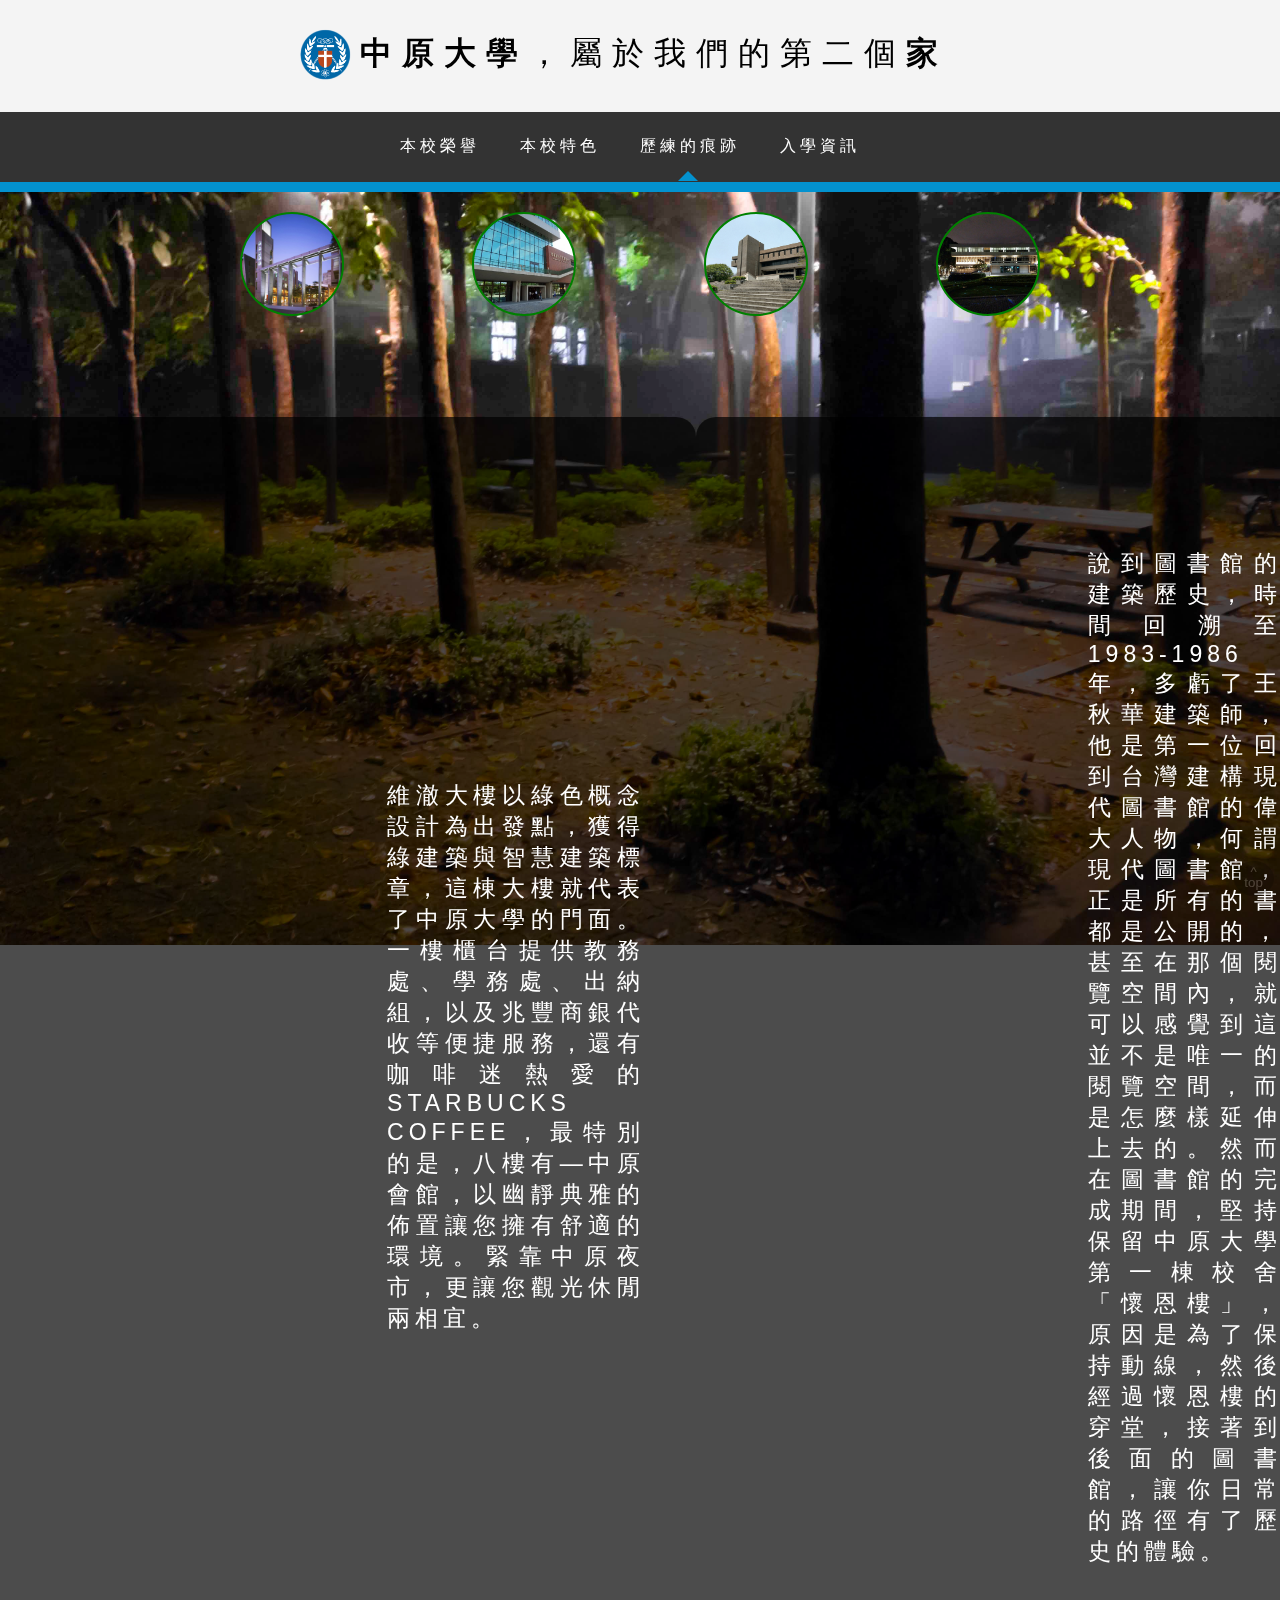
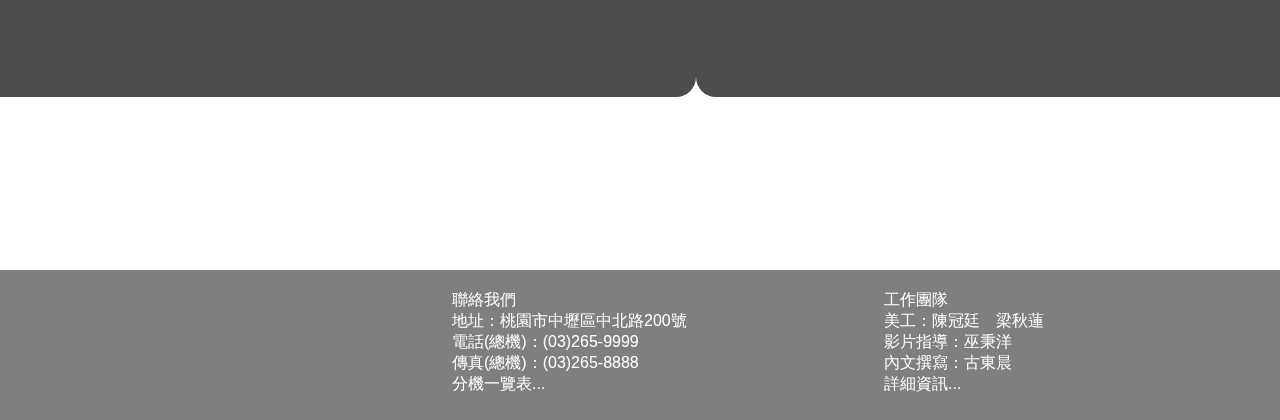
<file: pages/history.html>
<!DOCTYPE html>
<html lang="en">
	<head>
		<meta charset="UTF-8">
		<title>歷練的痕跡</title>
	
		<link rel="stylesheet" type="text/css" href="../assets/css/header.css">
		<link rel="stylesheet" type="text/css" href="../assets/css/global.css">
		<!--

<link rel="stylesheet" type="text/css" href="../assets/css/slider.css">

<link rel="stylesheet" type="text/css" href="../assets/css/intro.css">

<link rel="stylesheet" type="text/css" href="../assets/css/index.css">
		-->
		
		<link rel="stylesheet" type="text/css" href="../assets/css/footer.css">
		
		<link rel="stylesheet" type="text/css" href="../assets/css/history.css">
		<link rel="Shortcut Icon" type="image/x-icon" href="../assets/img/logo.ico" >
<!--暫時放這裡-->
<header>
	<div class="htitle">
		<a href="index.html" name="home">
		<h1><img id="logo" src="../assets/img/logo.png"><em>&emsp;中原大學</em>，屬於我們的第二個<em>家</em></h1>
		</a>
	</div>
	<nav>
		<span class="navcon">
		
			<ul class="container">
				<li>
					<a href="proud.html">本校榮譽</a>
					<ul>
						<li><a href="proud.html#hireg">高註冊率</a></li>
						<li><a href="proud.html#comlove">企業愛用</a></li>
					</ul>
				</li>
				<li>
					<a href="special.html">本校特色</a>
					<ul>
						<li><a href="special.html#culture">異國文化交流</a></li>
						<li><a href="special.html#clubs">多元社團活動</a></li>
					</ul>
				</li>	
				<li>
					<a href="history.html?x=3">歷練的痕跡</a>
					<ul>
						<li><a href="history.html?x=3">歷史痕跡</a></li>
						<li><a href="history.html?x=0">特色建築</a></li>
					</ul>
				</li>
				<li>
					<a href="join.html">入學資訊</a>
					<ul>
						<li><a href="join.html#withus">錄取方式</a></li>
						<li><a href="https://university-tw.ldkrsi.men/caac/008/#gsc.tab=0" target="_blank">錄取分數</a></li>
					</ul>
				</li>
				
			</ul>
		</span>
	</nav>
</header>		
<!--暫時放這裡-->
	<body>
		<div class="bgimg" id="bgimg">&nbsp;</div><!--background-->
		
		<!--round catalog-->
		<a name="building"></a>
			<div class="insidetitle">
			<div class="portrait" id="p0" onclick="member(0)">
				<span class="tooltiptext" id="t0">全人村</span>
			</div>
		
			<div class="portrait" id="p1" onclick="member(1)">
				<span class="tooltiptext" id="t1">維澈樓</span>
			</div>	
				
			<div class="portrait" id="p2" onclick="member(2)">
				<span class="tooltiptext" id="t2">圖書館</span>
			</div>
				
			<div class="portrait" id="p3" onclick="member(3)">
				<span class="tooltiptext" id="t3">校史館</span>
			</div>
			
		</div>
		<!--end of round catalog-->
		
		<div class="people">
			<div id="pf0" class="pictxt"><div id="pf0p"></div>
				<div>
					中原大學自年1990年代開始推行「全人教育」的理念，希望藉由兼顧「身、心、靈」的培育及「天、人、物、我」的平衡，塑造理想的學習環境。不規則形狀的基地三面臨校外道路，呼應複雜的基地環境與多元性的使用單位特色並創造雞犬相聞的「村」的親和力，本工程中心設計是外方內圓的音樂廳兼禮拜堂，廳頂以倒掛式錐形鋁板及圓形玻璃外牆形成自然光源，呼應古人「天圓地方」，「天人物我」的自然和諧意念，及聖經的中心思想－「道成為肉身，住在人的中間，充充滿滿的有真理、有恩典」
				</div>
			</div>

			<div id="pf1" class="pictxt"><!--<img src="../assets/img/wt2.jpg" id="pf1p">--><div id="pf1p"></div>
				<div>
					維澈大樓以綠色概念設計為出發點，獲得綠建築與智慧建築標章，這棟大樓就代表了中原大學的門面。一樓櫃台提供教務處、學務處、出納組，以及兆豐商銀代收等便捷服務，還有咖啡迷熱愛的STARBUCKS COFFEE，最特別的是，八樓有—中原會館，以幽靜典雅的佈置讓您擁有舒適的環境。緊靠中原夜市，更讓您觀光休閒兩相宜。
				</div>
			</div>
			
			<div id="pf2" class="pictxt"><div id="pf2p"></div>
				<div>
					說到圖書館的建築歷史，時間回溯至1983-1986年，多虧了王秋華建築師，他是第一位回到台灣建構現代圖書館的偉大人物，何謂現代圖書館，正是所有的書都是公開的，甚至在那個閱覽空間內，就可以感覺到這並不是唯一的閱覽空間，而是怎麼樣延伸上去的。然而在圖書館的完成期間，堅持保留中原大學第一棟校舍「懷恩樓」，原因是為了保持動線，然後經過懷恩樓的穿堂，接著到後面的圖書館，讓你日常的路徑有了歷史的體驗。
				</div>
			</div>
			
			<div id="pf3" class="pictxt"><div id="pf3p"></div>
				<div>
					1955年中原大學自創校以來，秉持基督愛世之忱、追求真知力行，堅持「知識可以專精、生命卻必須寬廣」的信念。1989年頒布教育宗旨與理念，成為治校之精神憲法，不僅為全國首創，更為全人教育藍圖傳播下一位美妙種子，2005年勾勒「全人中原、生命關懷」為教育藍圖，使其內化為中原人生活中的一部分。
				</div>
			</div>
		</div>
		
		
		<div id="wrapper">&nbsp;</div><!-- to keep the footer at bottom of the page-->
	</body>


<footer>
	<a href="#home">
	<button id="btt">^<br>top</button>
	</a>
	<div>
		聯絡我們<br>
		地址：桃園市中壢區中北路200號<br>
		電話(總機)：(03)265-9999<br>
		傳真(總機)：(03)265-8888<br>
		<a href="https://www.cycu.edu.tw/tel.html">分機一覽表...</a>
	</div>
	<div>
		工作團隊<br>
		美工：陳冠廷&emsp;梁秋蓮<br>
		影片指導：巫秉洋<br>
		內文撰寫：古東晨<br>
		<a href="intro.html">詳細資訊...</a>
	</div>
	<div>
		認真的網頁設計<sup>&reg;</sup>2019 All Rights Reserved
	</div>
</footer>
	<script type="text/javascript" src="../assets/js/history.js"></script>
	<!--<script type="text/javascript" src="../assets/js/intro.js"></script>-->
</html>
</file>
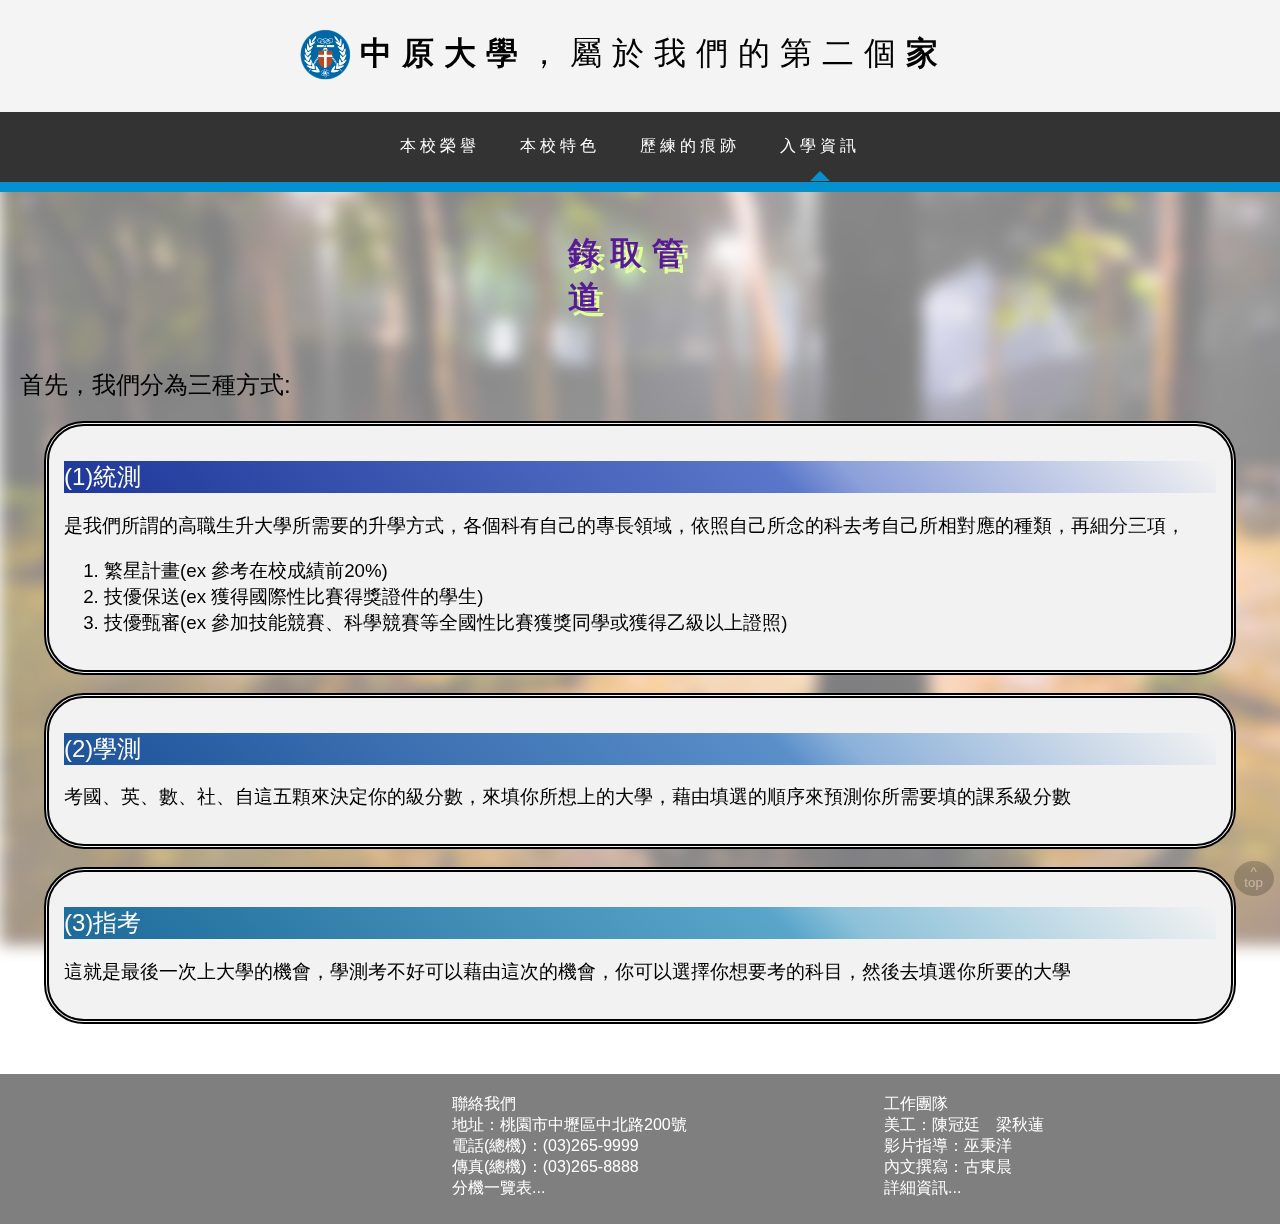
<file: pages/join.html>
<!DOCTYPE html>
<html lang="en">
	<head>
		<meta charset="UTF-8">
		<title>入學資訊</title>
		
		<link rel="stylesheet" type="text/css" href="../assets/css/header.css">
		<link rel="stylesheet" type="text/css" href="../assets/css/global.css">
		<!--

<link rel="stylesheet" type="text/css" href="../assets/css/slider.css">

<link rel="stylesheet" type="text/css" href="../assets/css/index.css">

		-->
		
		<link rel="stylesheet" type="text/css" href="../assets/css/footer.css">
		<link rel="stylesheet" type="text/css" href="../assets/css/join.css">
		<link rel="Shortcut Icon" type="image/x-icon" href="../assets/img/logo.ico" >
<!--暫時放這裡-->
<header>
	<div class="htitle">
		<a href="index.html" name="home">
		<h1><img id="logo" src="../assets/img/logo.png"><em>&emsp;中原大學</em>，屬於我們的第二個<em>家</em></h1>
		</a>
	</div>
	<nav>
		<span class="navcon">
		
			<ul class="container">
				<li>
					<a href="proud.html">本校榮譽</a>
					<ul>
						<li><a href="proud.html#hireg">高註冊率</a></li>
						<li><a href="proud.html#comlove">企業愛用</a></li>
					</ul>
				</li>
				<li>
					<a href="special.html">本校特色</a>
					<ul>
						<li><a href="special.html#culture">異國文化交流</a></li>
						<li><a href="special.html#clubs">多元社團活動</a></li>
					</ul>
				</li>	
				<li>
					<a href="history.html?x=3">歷練的痕跡</a>
					<ul>
						<li><a href="history.html?x=3">歷史痕跡</a></li>
						<li><a href="history.html?x=0">特色建築</a></li>
					</ul>
				</li>
				<li>
					<a href="join.html">入學資訊</a>
					<ul>
						<li><a href="join.html#withus">錄取方式</a></li>
						<li><a href="https://university-tw.ldkrsi.men/caac/008/#gsc.tab=0" target="_blank">錄取分數</a></li>
					</ul>
				</li>
				
			</ul>
		</span>
	</nav>
</header>		
<!--暫時放這裡-->
	<body>
		
		<div class="bgimg">&nbsp;</div>

		<div id="pagetitle"><h1 id="title"><em>錄取管道</em></h1></div>
		
		<p><h2>&nbsp;&nbsp;&nbsp;首先，我們分為三種方式:</h2></p>

		<div class="double">
			<p ><h2 class="one">(1)統測</h2>
			<h3>是我們所謂的高職生升大學所需要的升學方式，各個科有自己的專長領域，依照自己所念的科去考自己所相對應的種類，再細分三項，
			<b><ol type="1" start="1">
				<li>繁星計畫(ex 參考在校成績前20%)</li>
				<li>技優保送(ex 獲得國際性比賽得獎證件的學生)</li>
				<li>技優甄審(ex 參加技能競賽、科學競賽等全國性比賽獲獎同學或獲得乙級以上證照)</li>
			</ol></b></h3></p>
		</div><br>

		<div class="double">
			<p><h2 class="two">(2)學測</h2>
			<h3>考國、英、數、社、自這五顆來決定你的級分數，來填你所想上的大學，藉由填選的順序來預測你所需要填的課系級分數
			</h3></p>
		</div><br>

		<div class="double">
			<p><h2 class="three">(3)指考</h2>
			<h3>這就是最後一次上大學的機會，學測考不好可以藉由這次的機會，你可以選擇你想要考的科目，然後去填選你所要的大學
			</h3></p>
		</div><br>

				
	</body>
<footer>
	<a href="#home">
	<button id="btt">^<br>top</button>
	</a>
	<div>
		聯絡我們<br>
		地址：桃園市中壢區中北路200號<br>
		電話(總機)：(03)265-9999<br>
		傳真(總機)：(03)265-8888<br>
		<a href="https://www.cycu.edu.tw/tel.html">分機一覽表...</a>
	</div>
	<div>
		工作團隊<br>
		美工：陳冠廷&emsp;梁秋蓮<br>
		影片指導：巫秉洋<br>
		內文撰寫：古東晨<br>
		<a href="intro.html">詳細資訊...</a>
	</div>
	<div>
		認真的網頁設計<sup>&reg;</sup>2019 All Rights Reserved
	</div>
</footer>	
	<script type="text/javascript" src="../assets/js/slide.js"></script>
</html>
</file>
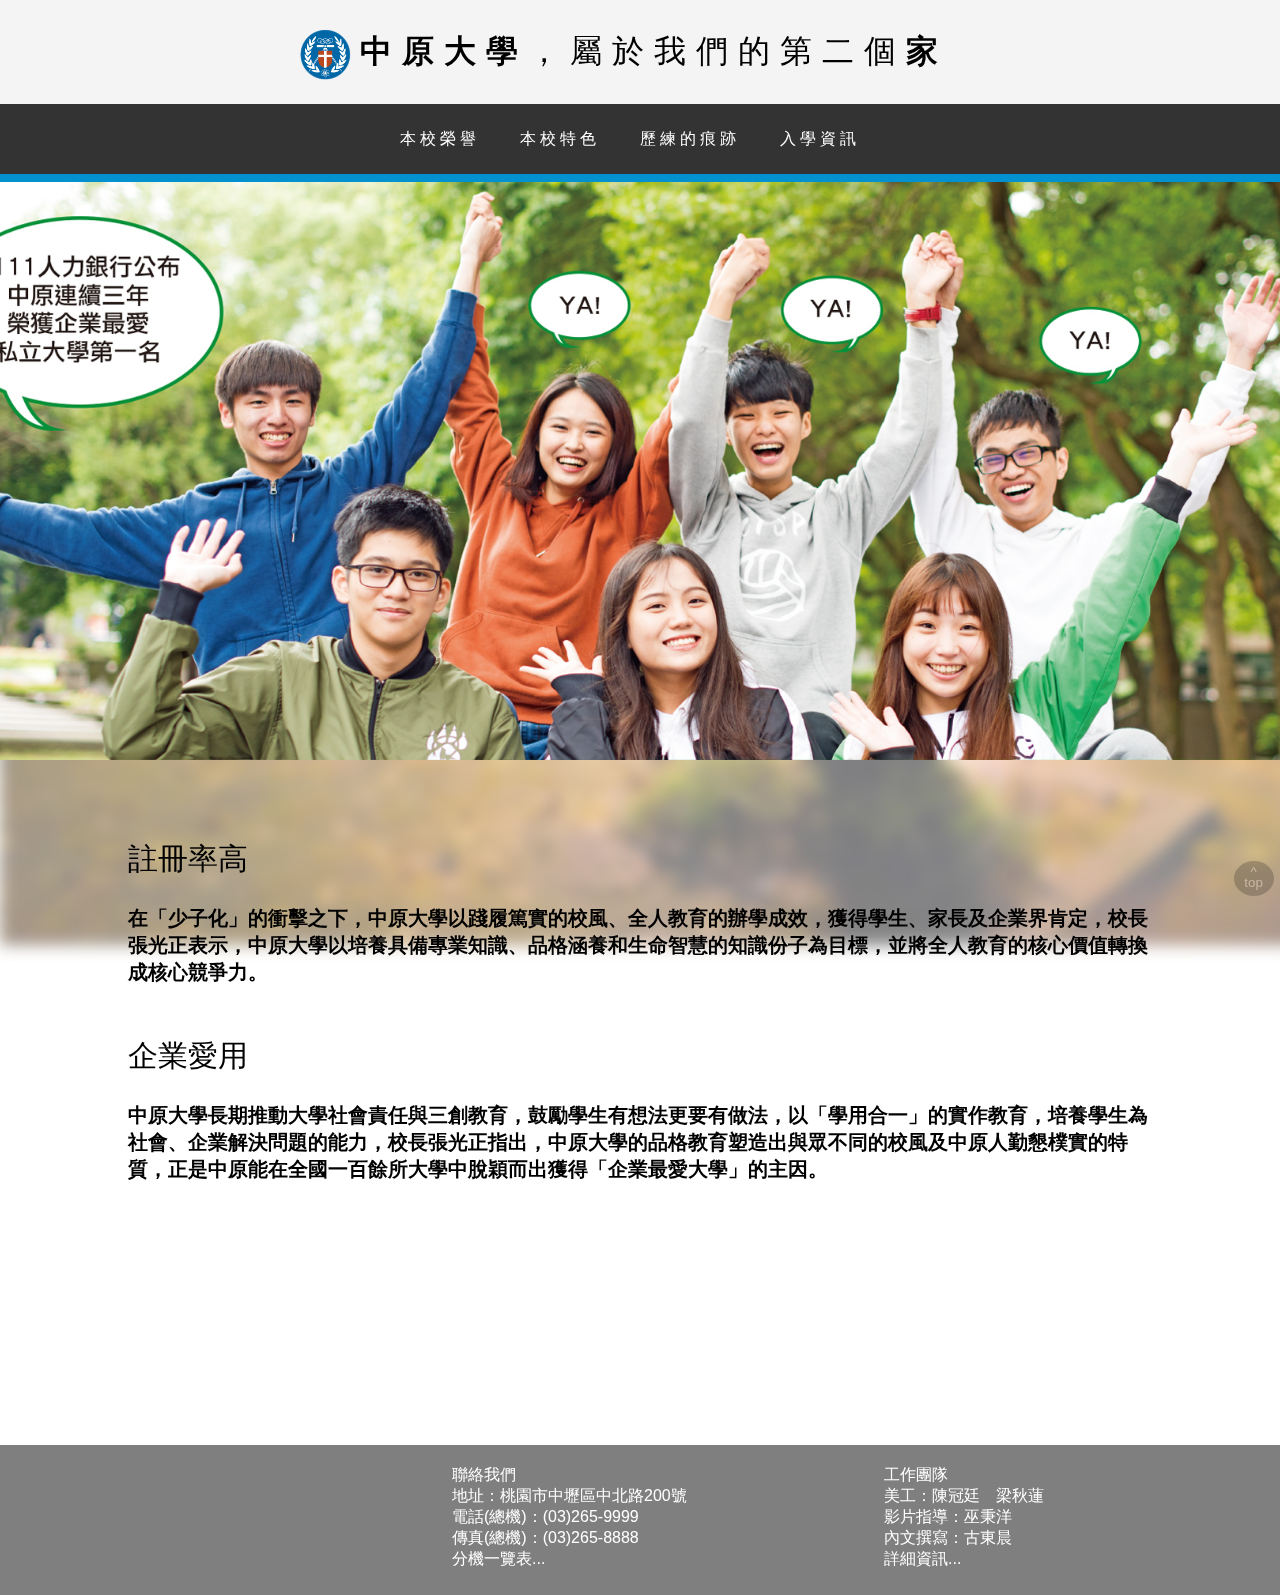
<file: pages/proud.html>
<!DOCTYPE html>
<html lang="en">
	<head>
		<meta charset="UTF-8">
		<title>本校榮譽</title>
<!--
		<link rel="stylesheet" type="text/css" href="../assets/css/index.css">
-->
		<link rel="stylesheet" type="text/css" href="../assets/css/header.css">
		<link rel="stylesheet" type="text/css" href="../assets/css/slider.css">
		<link rel="stylesheet" type="text/css" href="../assets/css/footer.css">
		<link rel="stylesheet" type="text/css" href="../assets/css/proud.css">
		<link rel="stylesheet" type="text/css" href="../assets/css/global.css">
		<link rel="Shortcut Icon" type="image/x-icon" href="../assets/img/logo.ico" >
<!--暫時放這裡-->
<header>
	<div class="htitle">
		<a href="index.html" name="home">
		<h1><img id="logo" src="../assets/img/logo.png"><em>&emsp;中原大學</em>，屬於我們的第二個<em>家</em></h1>
		</a>
	</div>
	<nav>
		<span class="navcon">
		
			<ul class="container">
				<li>
					<a href="proud.html">本校榮譽</a>
					<ul>
						<li><a href="proud.html#hireg">高註冊率</a></li>
						<li><a href="proud.html#comlove">企業愛用</a></li>
					</ul>
				</li>
				<li>
					<a href="special.html">本校特色</a>
					<ul>
						<li><a href="special.html#culture">異國文化交流</a></li>
						<li><a href="special.html#clubs">多元社團活動</a></li>
					</ul>
				</li>	
				<li>
					<a href="history.html?x=3">歷練的痕跡</a>
					<ul>
						<li><a href="history.html?x=3">歷史痕跡</a></li>
						<li><a href="history.html?x=0">特色建築</a></li>
					</ul>
				</li>
				<li>
					<a href="join.html">入學資訊</a>
					<ul>
						<li><a href="join.html#withus">錄取方式</a></li>
						<li><a href="https://university-tw.ldkrsi.men/caac/008/#gsc.tab=0" target="_blank">錄取分數</a></li>
					</ul>
				</li>
				
			</ul>
		</span>
	</nav>
</header>		
<!--暫時放這裡-->
	<body>
		
		<div class="bgimg">&nbsp;</div>
		
		<div class="content">
			<a name="hireg"><h2>註冊率高</h2></a>
			在「少子化」的衝擊之下，中原大學以踐履篤實的校風、全人教育的辦學成效，獲得學生、家長及企業界肯定，校長張光正表示，中原大學以培養具備專業知識、品格涵養和生命智慧的知識份子為目標，並將全人教育的核心價值轉換成核心競爭力。
		</div>

		<div class="content">
			<a name="comlove"><h2>企業愛用</h2></a>
			中原大學長期推動大學社會責任與三創教育，鼓勵學生有想法更要有做法，以「學用合一」的實作教育，培養學生為社會、企業解決問題的能力，校長張光正指出，中原大學的品格教育塑造出與眾不同的校風及中原人勤懇樸實的特質，正是中原能在全國一百餘所大學中脫穎而出獲得「企業最愛大學」的主因。
		</div>

		<div class="slider">
				
			<figure id="figure">
				<div class="photo">
					<p>0</p>
					<a href="https://money.udn.com/money/story/7307/3618476">
					<img src="../assets/img/0.jpg" alt="0">
					</a>
				</div>

				<div class="photo">
					<p>1</p>
					<a href="https://www.gvm.com.tw/article.html?id=56078">
					<img src="../assets/img/1.jpg" alt="1">
					</a>
				</div>

				<div class="photo">
					<p>2</p>
					<a href="http://www1.cycu.edu.tw/news/detail?type=%E5%B8%AB%E7%94%9F%E7%9A%84%E5%85%89&id=1986">
					<img src="../assets/img/2.jpg" alt="2">
					</a>
				</div>
				<div class="photo">
					<p>3</p>
					<a href="https://udn.com/news/story/11320/3570045">
					<img src="../assets/img/3.jpg" alt="3">
					</a>
				</div>
			</figure>
			<button id="pre" onclick="pic(-1)">〈</button>
			<button id="nex" onclick="pic(1)">〉</button>
		</div>
				<div id="wrapper">&nbsp;</div>
	</body>
<footer>
	<a href="#home">
	<button id="btt">^<br>top</button>
	</a>
	<div>
		聯絡我們<br>
		地址：桃園市中壢區中北路200號<br>
		電話(總機)：(03)265-9999<br>
		傳真(總機)：(03)265-8888<br>
		<a href="https://www.cycu.edu.tw/tel.html">分機一覽表...</a>
	</div>
	<div>
		工作團隊<br>
		美工：陳冠廷&emsp;梁秋蓮<br>
		影片指導：巫秉洋<br>
		內文撰寫：古東晨<br>
		<a href="intro.html">詳細資訊...</a>
	</div>
	<div>
		認真的網頁設計<sup>&reg;</sup>2019 All Rights Reserved
	</div>
</footer>
	<script type="text/javascript" src="../assets/js/slide.js"></script>
</html>
</file>
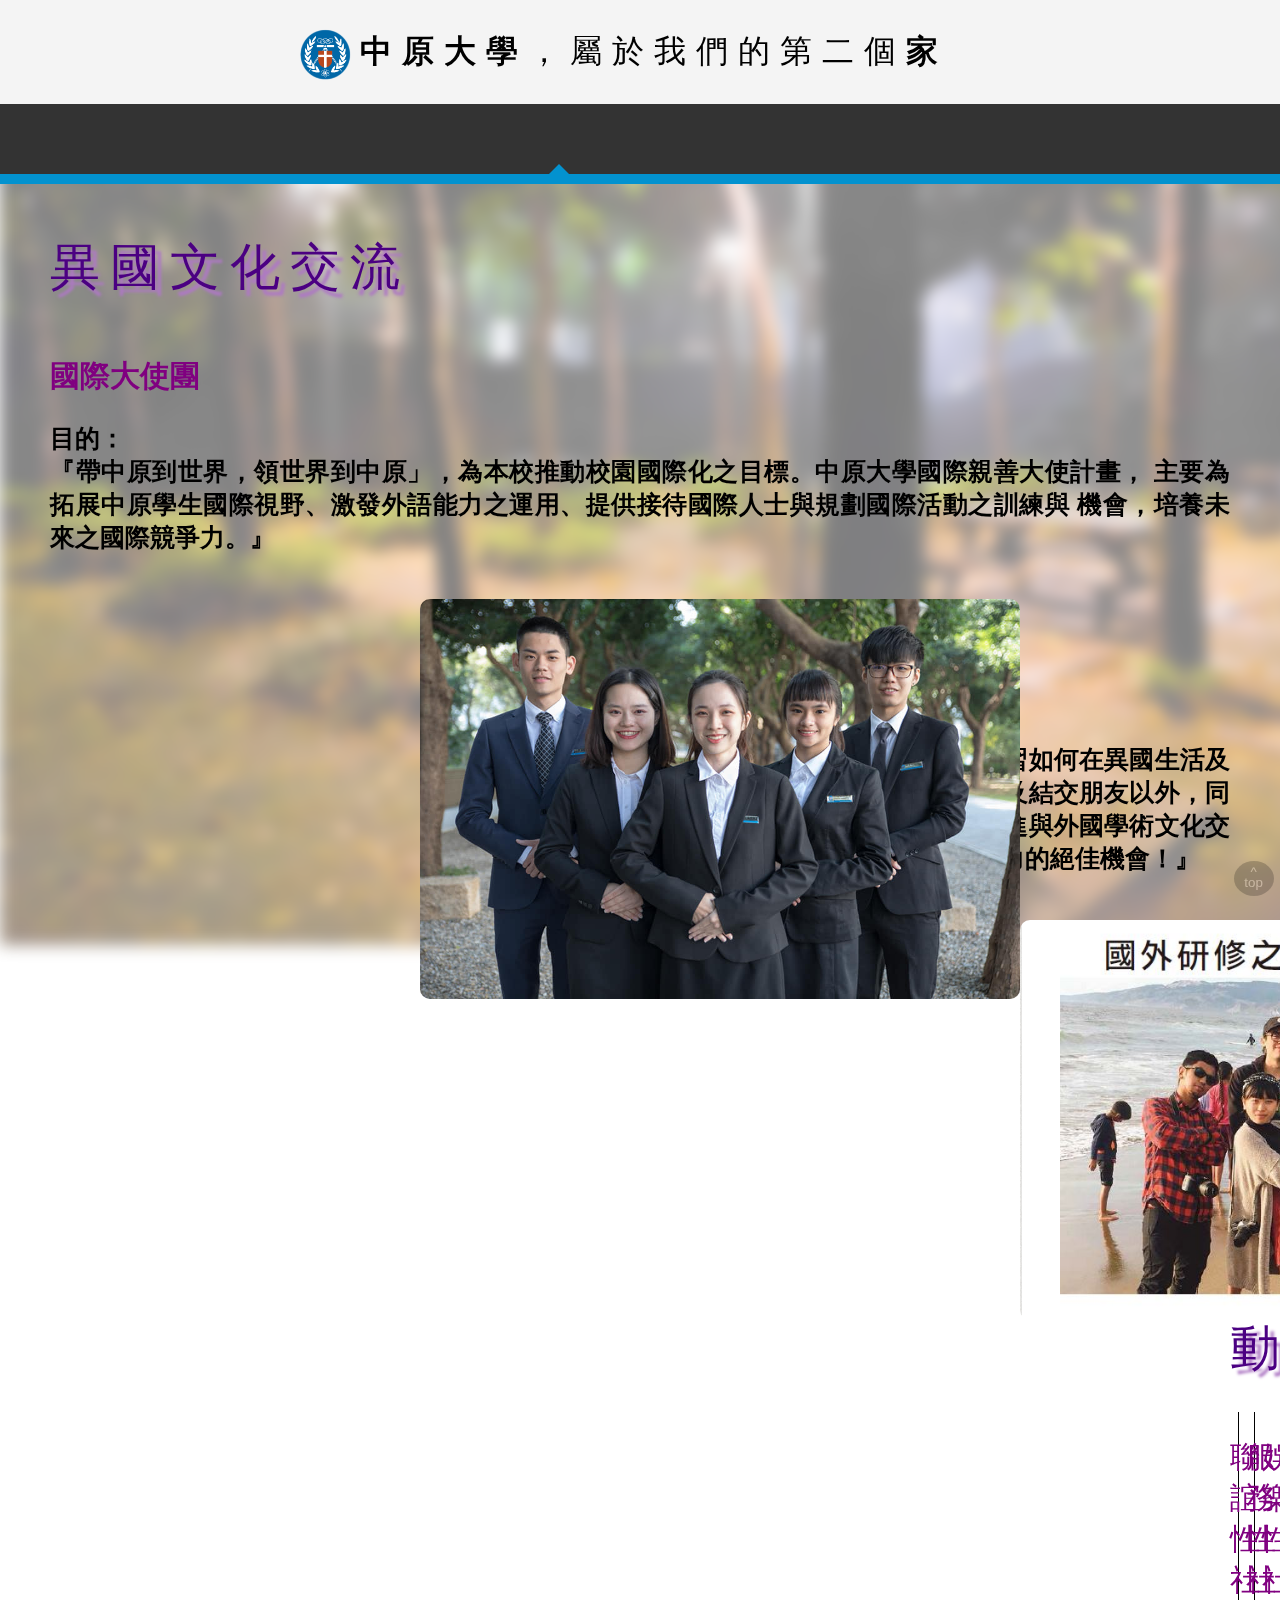
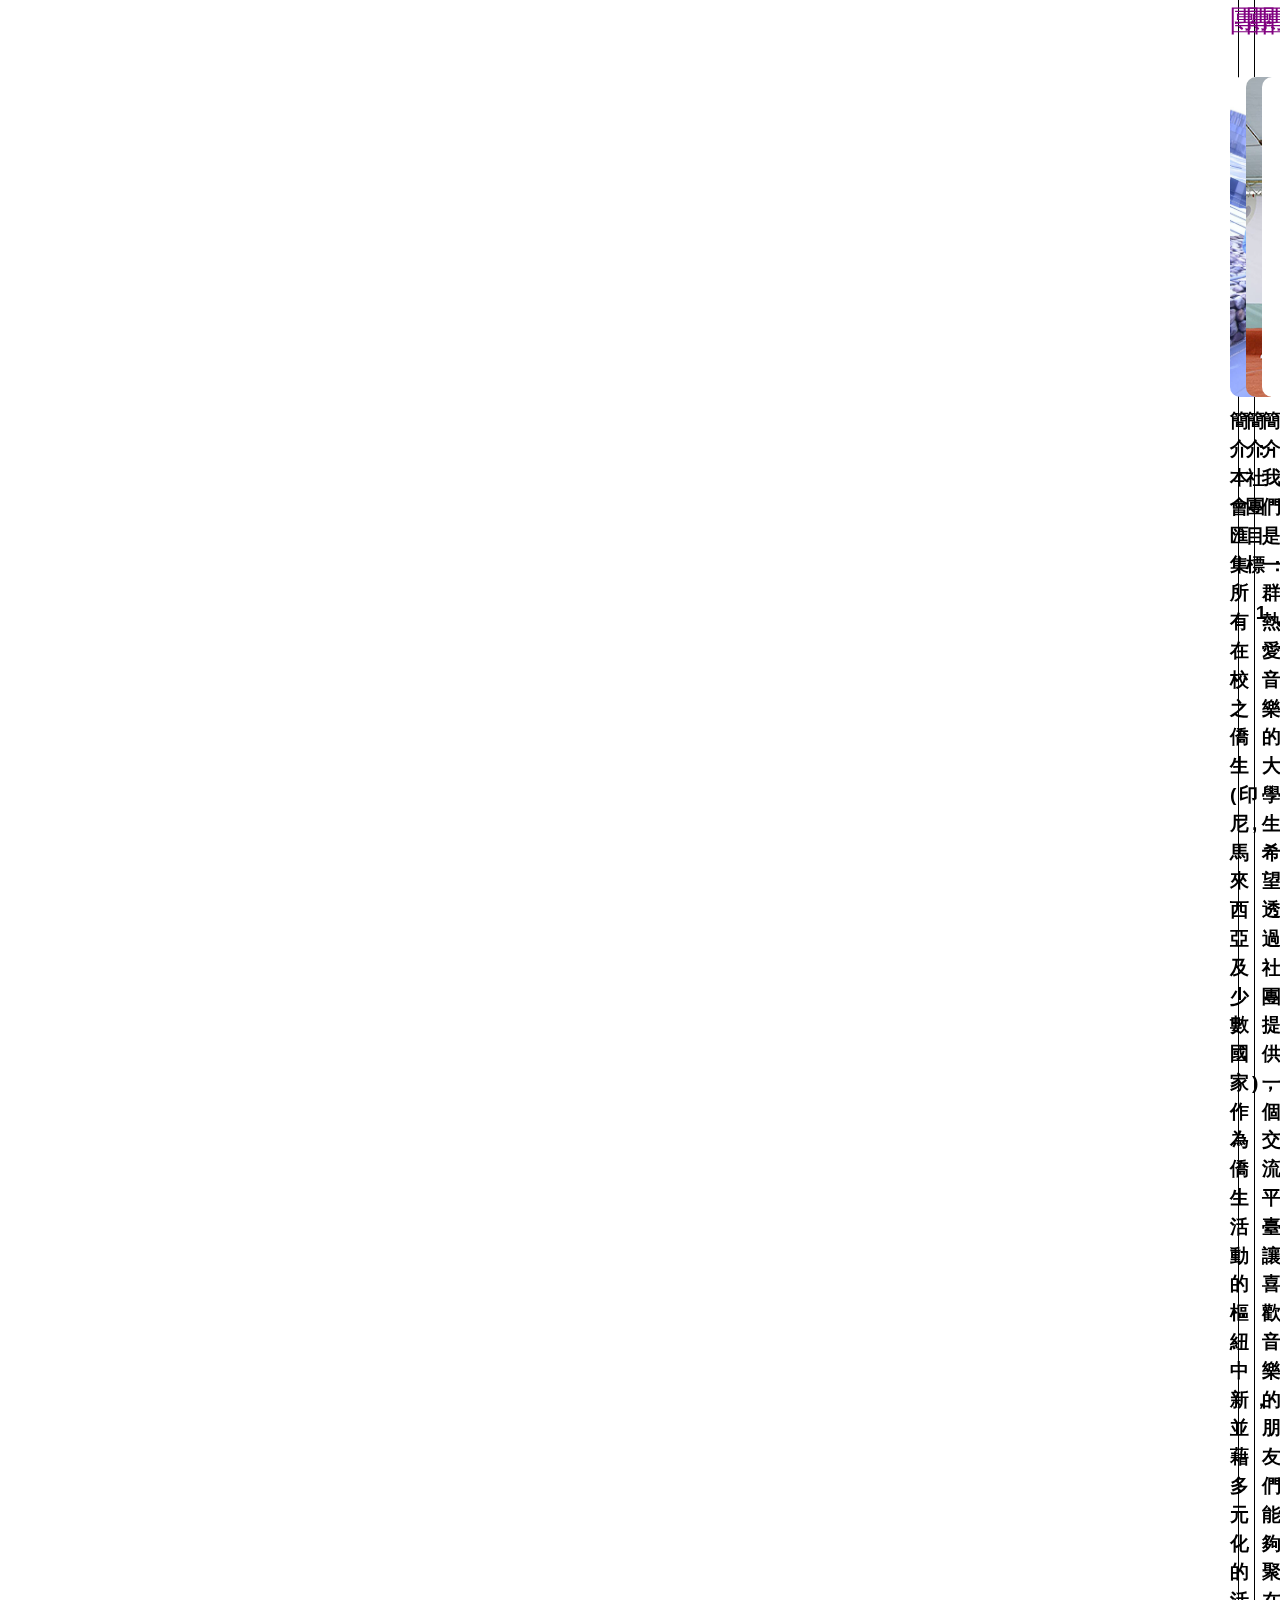
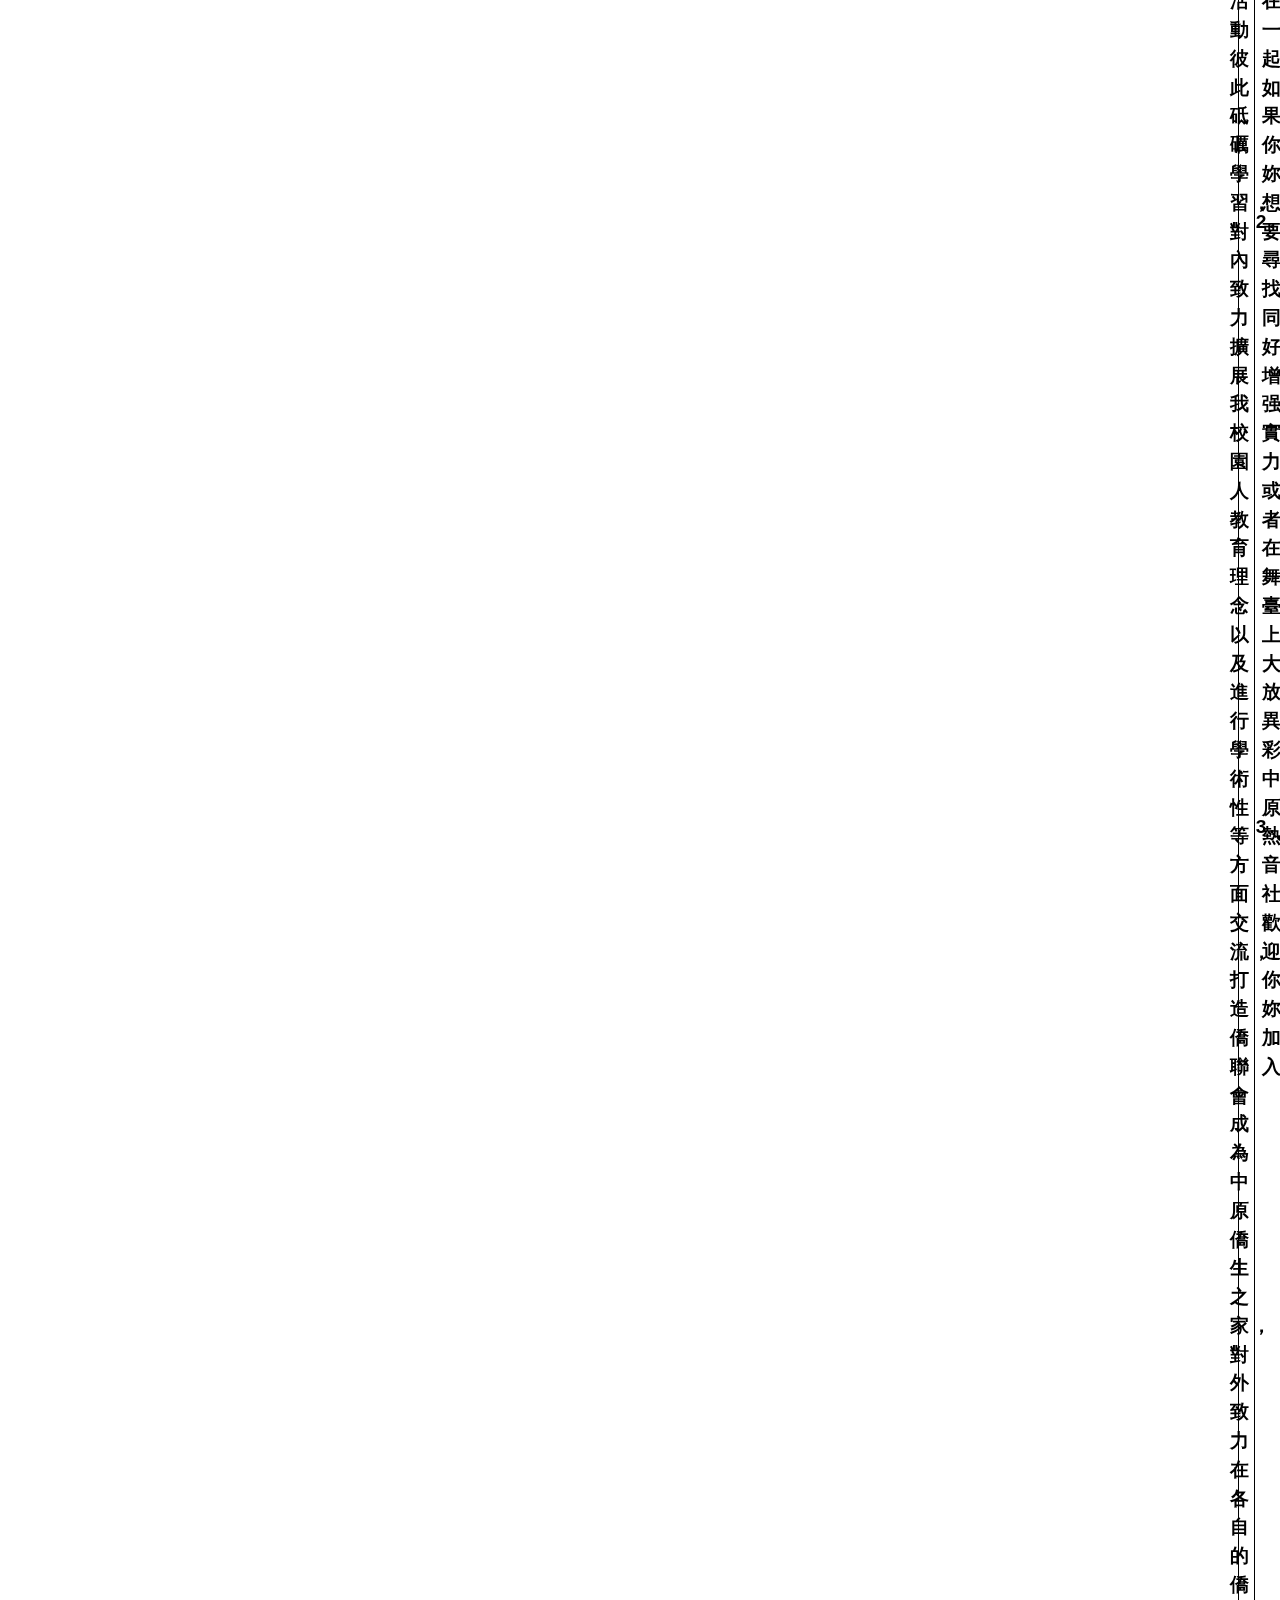
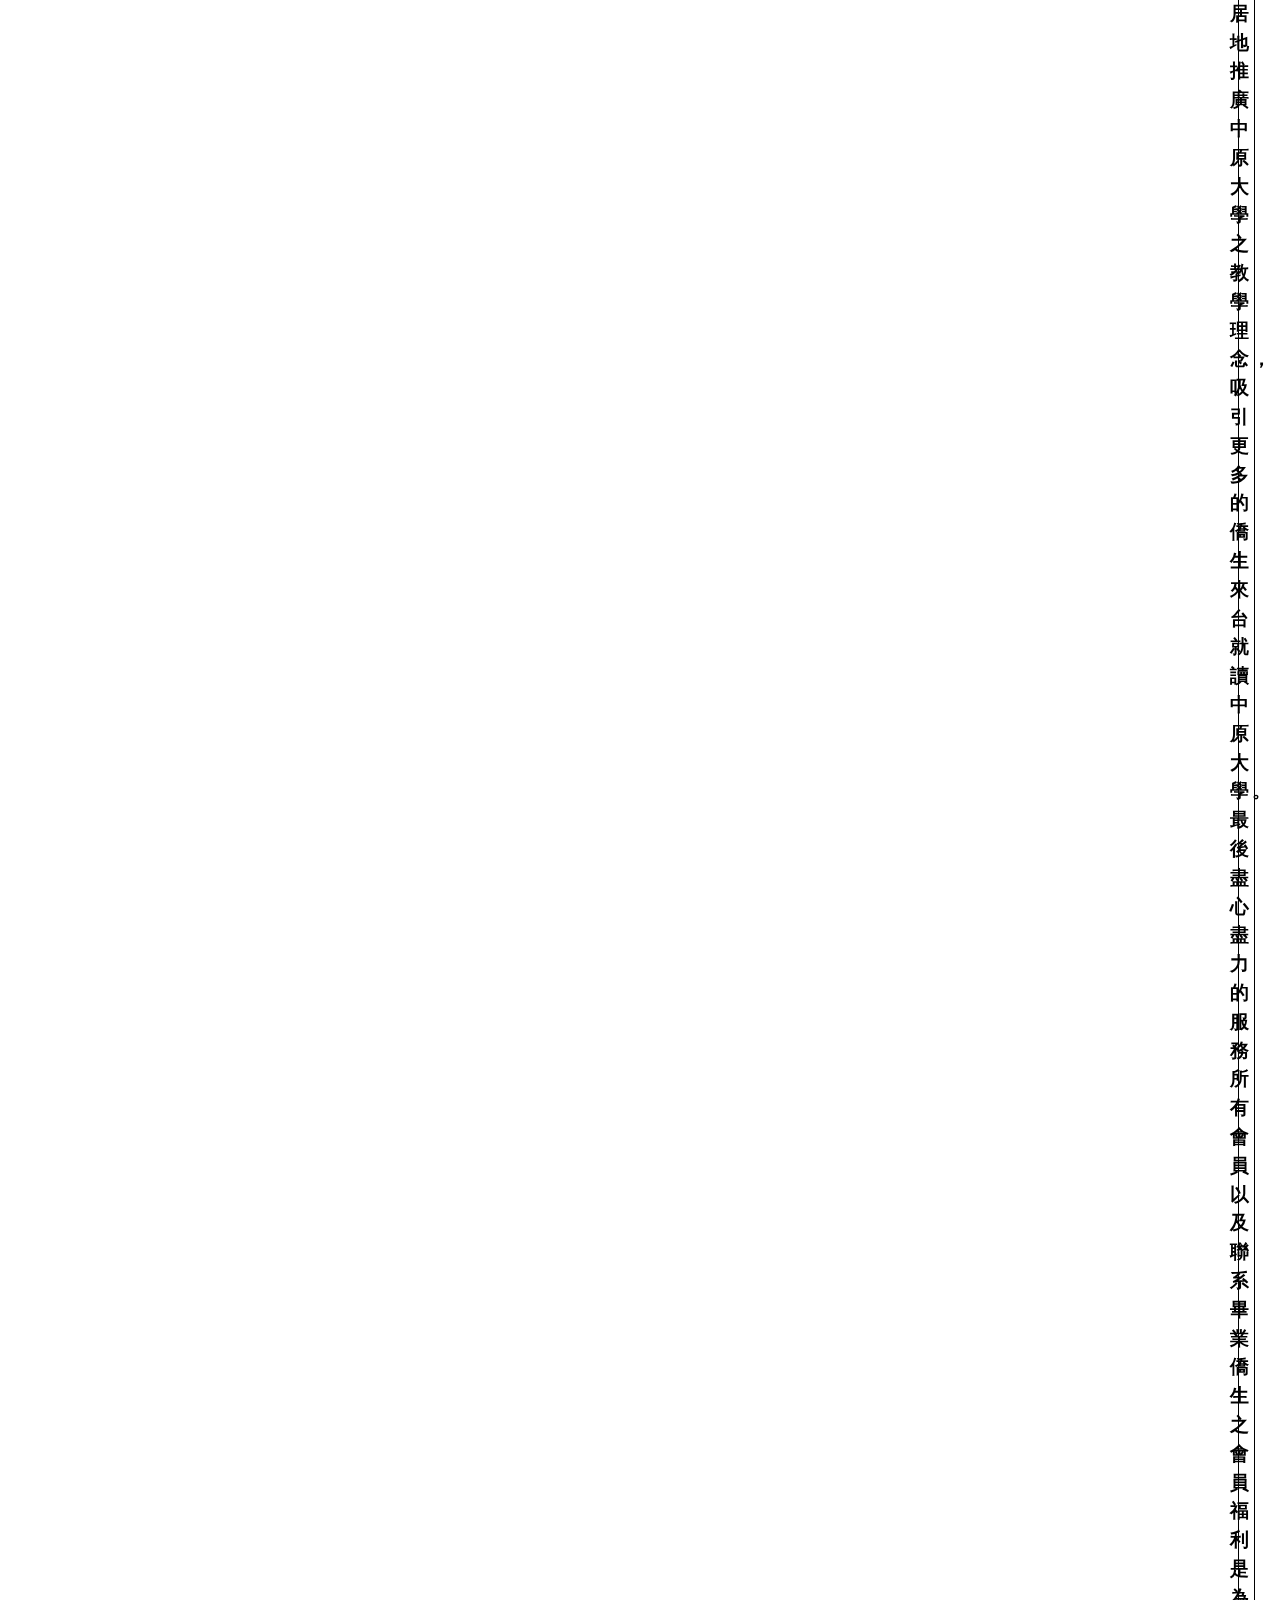
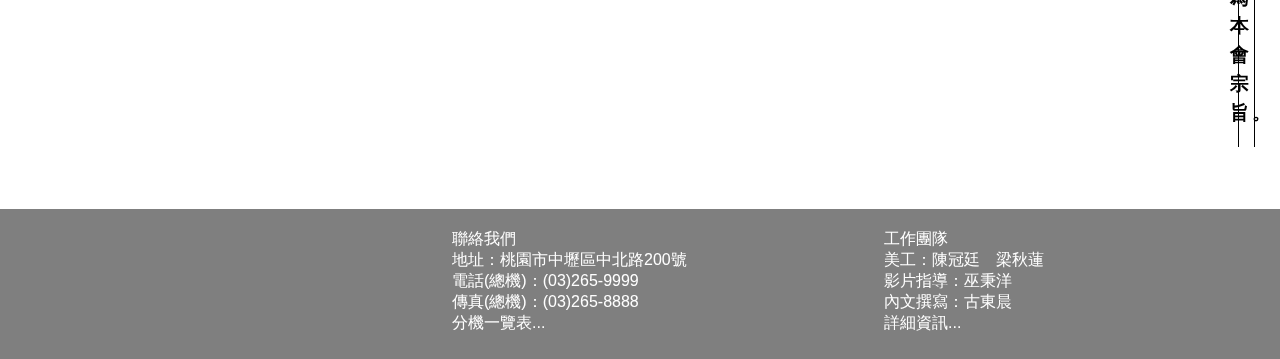
<file: pages/special.html>
<!DOCTYPE html>
<html lang="en">
	
	<head>
		<meta charset="UTF-8">
		<title>本校特色</title>
<!--
		<link rel="stylesheet" type="text/css" href="../assets/css/index.css">
-->
		<link rel="stylesheet" type="text/css" href="../assets/css/header.css">
		<link rel="stylesheet" type="text/css" href="../assets/css/slider.css">
		<link rel="stylesheet" type="text/css" href="../assets/css/footer.css">
		<link rel="stylesheet" type="text/css" href="../assets/css/global.css">
		<link rel="stylesheet" type="text/css" href="../assets/css/special.css">
		<link rel="Shortcut Icon" type="image/x-icon" href="../assets/img/logo.ico" >
<!--暫時放這裡-->
<header>
	<div class="htitle">
		<a href="index.html" name="home">
		<h1><img id="logo" src="../assets/img/logo.png"><em>&emsp;中原大學</em>，屬於我們的第二個<em>家</em></h1>
		</a>
	</div>
	<nav>
		<span class="navcon">
		
			<ul class="container">
				<li>
					<a href="proud.html">本校榮譽</a>
					<ul>
						<li><a href="proud.html#hireg">高註冊率</a></li>
						<li><a href="proud.html#comlove">企業愛用</a></li>
					</ul>
				</li>
				<li>
					<a href="special.html">本校特色</a>
					<ul>
						<li><a href="special.html#culture">異國文化交流</a></li>
						<li><a href="special.html#clubs">多元社團活動</a></li>
					</ul>
				</li>	
				<li>
					<a href="history.html?x=3">歷練的痕跡</a>
					<ul>
						<li><a href="history.html?x=3">歷史痕跡</a></li>
						<li><a href="history.html?x=0">特色建築</a></li>
					</ul>
				</li>
				<li>
					<a href="join.html">入學資訊</a>
					<ul>
						<li><a href="join.html#withus">錄取方式</a></li>
						<li><a href="https://university-tw.ldkrsi.men/caac/008/#gsc.tab=0" target="_blank">錄取分數</a></li>
					</ul>
				</li>
				
			</ul>
		</span>
	</nav>
</header>
<!--暫時放這裡-->
	<body>
		
		<div class="bgimg">&nbsp;</div>

		<div class="new">
			<h1 class="big"><em><a name="culture">異國文化交流</a></em></h1>
			<h2><em>國際大使團</em></h2>
			<p class="font">目的：<br>
				『帶中原到世界，領世界到中原」，為本校推動校園國際化之目標。中原大學國際親善大使計畫，
				主要為拓展中原學生國際視野、激發外語能力之運用、提供接待國際人士與規劃國際活動之訓練與
				機會，培養未來之國際競爭力。』</p>
		</div>

		<div>
			<div class="container">
				<img src="../assets/img/Int01.png" alt="img" class="image">
				<div class="overlay">
					<div class="text">國際大使團為本校學生代表，<br>義工性質，<br>協助本校推動校園國際化，<br>須具備國際觀與專業接待能力，<br>以提升維護本校國際化形象為<br>使命。</div>
				</div>
				
			</div>
		</div>

		<div class="new">
			<h2><em>交換生計劃</em></h2>
			<p class="font">目的：<br>
				『讓同學可透過交換生計畫體驗及學習如何在異國生活及學習。除了增廣見聞、增進語言能力及結交朋友以外，同時培養國際觀與獨立自主的能力、促進與外國學術文化交流。是一個自我成長、加強未來競爭力的絕佳機會！』<br></p>
			
		</div>

		<div>
			<div class="container">
				<img src="../assets/img/ex01.png" alt="img" class="image">
					<div class="overlay">
						<div class="text">俗話說<br>「行萬里路，勝過讀萬卷書」，<br>交換生計畫就是最好的寫照，<br>到各個國家，<br>除了增進自己不足的地方、<br>能力之外，<br>還可以看看世界美好的地方，<br>比起書本上寫的，<br>不如親自走一回。</div>
					</div>
				
			</div>
		</div>

		<div class="two">
			<h1 class="new"><a name="clubs">多元社團活動</a></h1>
		
		<h2 class="clubtitle">聯誼性社團</h2>
		<img src="../assets/img/S1.jpg" class="new">
		<p class="font2">簡介：<br>
			本會匯集所有在校之僑生(印尼,馬來西亞及少數國家)，作為僑生活動的樞紐中新，並藉多元化的活動彼此砥礪學習，對內致力擴展我校園人教育理念以及進行學術性等方面交流，打造僑聯會成為中原僑生之家，對外致力在各自的僑居地推廣中原大學之教學理念，吸引更多的僑生來台就讀中原大學。最後盡心盡力的服務所有會員以及聯系畢業僑生之會員福利是為本會宗旨。</p>
		
		
		<h2 class="clubtitle">服務性社團</h2>
		<a href="https://www.facebook.com/search/top/?q=%E4%B8%AD%E5%8E%9F%E6%84%9B%E6%BD%AE%E9%97%9C%E6%87%B7%E7%A4%BE&epa=SEARCH_BOX" target="_blank">
		<img src="../assets/img/S2.png" class="new">
		</a>
		<p class="font2">	簡介-社團目標：
			<ol start="1" class="font2">
				<li>協助桃園市內29所國中400多位清寒學生早餐資助計畫，用100元讓孩子們得到營養的早餐和一份溫暖</li>
				<li>關懷、協助的大學生的生涯發展以及課業上的協助</li>
				<li>寒暑假舉辦小學生營隊</li>
			</ol>
		</p>
		
		<h2 class="clubtitle">娛樂性社團</h2>
		<img src="../assets/img/S3.jpg" class="new">
		<p class="font2">簡介： <br>
			我們是一群熱愛音樂的大學生，希望透過社團提供一個交流平臺，讓喜歡音樂的朋友們能夠聚在一起。如果你/妳想要尋找同好,增强實力或者在舞臺上大放異彩，中原熱音社歡迎你/妳加入！</p>
	
		</div>


				
	</body>
<footer>
	<a href="#home">
	<button id="btt">^<br>top</button>
	</a>
	<div>
		聯絡我們<br>
		地址：桃園市中壢區中北路200號<br>
		電話(總機)：(03)265-9999<br>
		傳真(總機)：(03)265-8888<br>
		<a href="https://www.cycu.edu.tw/tel.html">分機一覽表...</a>
	</div>
	<div>
		工作團隊<br>
		美工：陳冠廷&emsp;梁秋蓮<br>
		影片指導：巫秉洋<br>
		內文撰寫：古東晨<br>
		<a href="intro.html">詳細資訊...</a>
	</div>
	<div>
		認真的網頁設計<sup>&reg;</sup>2019 All Rights Reserved
	</div>
</footer>
	<script type="text/javascript" src="../assets/js/slide.js"></script>
</html>
</file>
<file: assets/css/header.css>
/*背景圖設定*/
.bgimg,#bgimg{
	background-image: url(../img/bg.jpg);
	background-size: cover;
	background-position: center;
	height: 105%;
	width:105%;
	position:fixed;
	top:0;
	bottom:0;
	left: 0;
	right: 0;
	z-index: -100;
	overflow: hidden;
}

/*body區域設定*/
body,html{
	height:100%;
	width:100%;
	margin: 0;
	padding: 0;
}

/*header settings*/
header{
	z-index: 4;
}

/*------topic section------*/
/*topic section container*/
.htitle{
	display: flex;
	flex-wrap: nowrap;
	justify-content: center;
	background-color:#f4f4f4;
	width: 100%;
}

/*1號標題通用設定*/
h1{
	padding: 30px 0px;
	margin:0;
	min-width: 1em;
	/*text-align: center;*/
	letter-spacing: 10px;
	color:black;
}

/*字元強調設定*/
em{
	font-weight: bolder;
	font-style: normal;
}

/*brand logo*/
#logo{
	width:55px;
	vertical-align: middle;
	margin-top:-0.5%;
	margin-right: -5%;	
}

/*------nav bar section------*/

/*導航列*/
nav{
	display: flex;
	justify-content: center;
	align-items: center;
	text-align: center;
	background-color: #333;
	border-bottom: #0392cf 10px solid;
	width: 100%;
	height: 70px;
	z-index: 10;
}

/*偽元素:導航列下的藍色引導條*/
nav::after{
	content: "";
	border-style: solid;
	border-color: transparent transparent #0392cf transparent; 
	border-width: 10px;
	position: relative;
	top:35%;
	visibility: hidden;
}


/*選單*/
.container{
	display: flex;
	float:left;
	padding:0;
	width:100%;
}


.navcon{
	flex-wrap:nowrap;
	text-align: center;
	width:500px;
	
}




.navcon>ul{
	display: flex;
}

/*選項*/
.navcon>ul>li{
	list-style: none;
	letter-spacing: 4px;
	justify-content: center;
	position: relative;
}

/*選項的超連結*/
.navcon>ul>li>a{
	text-decoration: none;
	color: white;
	display: block;
	vertical-align: middle;
	padding:10px 20px;
	flex:1;

}

/*下拉方塊*/
.navcon>ul>li>ul{
	position:absolute;
	float: left;
	display: none;
	background-color: #333;
	position: absolute;
	padding-left:0;

}

/*選單展開特效*/
.navcon>ul>li:hover ul{
	z-index: 10;
	display: block;
}

/*選單內選項設定*/
.navcon>ul>li>ul>li{
	list-style: none;
	width: 160px;
	text-align: left;
}

/*選單內選項超連結設定*/
.navcon>ul>li>ul>li>a{
	text-decoration: none;
	color: white;
	display: block;
	padding: 10px 20px;
	
}

/*選單內選項超連結標示*/
.navcon>ul>li>ul>li>a:hover{
	background-color: #444;
}
</file>
<file: assets/css/global.css>
/*全域設定*/
*{
	font-family: "微軟正黑體",標楷體,Arial,TimesNewRoman;
	font-weight: normal;
	text-decoration: none;
}

nav::after{
  visibility: hidden;
}

body,html{
	width:100%;
	height: 100%;
	position: relative;
	scroll-behavior: smooth;
}

.inner{
	height: 75%;
	margin-bottom:10%;
}

.center{
	text-align: center;
	text-decoration: none;
}
</file>
<file: assets/css/slider.css>
.slider{
	top:182px;
	overflow: hidden;
	width: 1518px;
	margin-left:50%;	
	transform: translate(-50%,0);
	position: absolute;
	z-index: 1;
}

.slider figure div{
	float:left;
	width:1518px;
}

img{
	width:100%;
	float:left;

}

#figure{
	position: relative;
	width: 6072px;
	margin:0;
	left: 0;
	transition: 1s;
	transition-timing-function: ease;
}

figure:hover{
	animation-play-state: paused;
}

figure p{
	display: none;
}

button{
	background-color: black;
	opacity:0.2;
	color:#ffff;
	border: none;
	height:50px;
	width:30px;
	text-align: center;
	position: absolute;
	top:250px;
}

button:hover{
	opacity: 1;
}

#pre{
	left: 0;
}

#nex{
	left:100%;
	transform: translate(-100%,0);
}
</file>
<file: assets/css/intro.css>
.bgimg{
	background-image: url("../img/grass.jpg");
}

nav::after{
	visibility: hidden;
}

.insidetitle{
	display: flex;
	justify-content: center;
	width:100%;
	position:relative;
	overflow: hidden;
	margin: auto auto 0 auto;
	text-align: center;
	height: 215px;
}

.portrait{
	display: inline-block;
	background-color: #0000FF;
	width:100px;
	height: 100px;
	border-radius: 50%;
	border: solid green 2px;
	margin: 20px 5% 20px 5%;
	overflow: hidden;
	vertical-align: middle;
	cursor: pointer;
	transition-timing-function: ease;
	transition: 0.5s;
}

/*the text of the tooltip*/
.tooltiptext{
	opacity: 0;
	z-index: 1;
	width:120px;
	background-color: black;
	border-radius: 5px;
	position: absolute;
	top:183px;
	margin-left: -65px;
	color:white;
	padding:5px;
	text-align: center;
	display: inline-block;
	transition: opacity 0.5s;
}

/*the arrow above the tooltip */
.tooltiptext::after{
	content:"";
	border:6px;
	border-style: solid;
	border-color:transparent transparent black transparent;
	bottom:100%;
	position: absolute;
	left:50%;
	transform: translate(-50%,0);
}

/*hover over the round picture to show the tooltip*/
.portrait:hover{
	width:150px;
	height: 150px;
}

/*zoom effect on hover over the reound picture*/
.portrait:hover .tooltiptext{
	top:85%;
	opacity: 1;
}

/*introduction section*/
.people{
	display: flex;
	justify-content: center;
	width:80%;
	padding:0;
	margin:auto;
	color:white;
}

/*self introduction of all person*/
.pictxt div{
	display: flex;
	font-size: 23px;
	color:white;
	width: 40%;
	text-align: justify;
	justify-content: center;
	vertical-align: middle;
	flex-direction: column;
	letter-spacing: 5px;
}

.pictxt{
	
	background-color:rgba(0,0,0,0.5);
	margin: 1% auto 5% auto;
	border-radius: 20px;
	display: flex;
	padding: 5%;
}

/*photo of each person*/
#m0{
	background-image: url(../img/Eric.jpg);
}

#pf0 p{
	top:-150px;
}

#m1{
	background-image: url(../img/ste.jpg);
}

#pf1 p{
	top:-100px;
}

#m2{
	background-image: url(../img/dir.jpg);
}

#pf2 p{
	top:-150px;
}

#m3{
	background-image: url(../img/mel.jpg);
}

#pf3 p{
	top:-135px;
}

.people .mb{
	width: 640px;
	height: 360px;
	background-size: cover;
	margin: auto 50px auto auto;
	border-radius: 20px;
	display: inline-block;
}

/*self introduction of each person*/
#pf1,#pf3,#pf2{
	display: none;
}



#p0{
	width:150px;
	height: 150px;
	background-size: cover;
	background-position: top center;
	background-image: url(../img/Eric.jpg);
}

#p1{
	background-size: cover;
	background-position: left center;
	background-image: url(../img/ste.jpg);
}

#p2{
	background-size: cover;
	background-position: top center;
	background-image: url(../img/dir.jpg);
}

#p3{
	background-size: cover;
	background-position: top center;
	background-image: url(../img/mel.jpg);
}

#t0{
	top:85%;
}
</file>
<file: assets/css/index.css>
button{
	position: absolute;
	top:310px;
}

.vidtxt{
	display: flex;
	background-color: rgba(0,0,0,0.7);
	margin: auto;
	width:80%;
	margin:5% auto;
	padding:5% ;
	overflow: hidden;
	border-radius: 20px;
	position: relative;
	z-index: 5;
}

/*
.vidtxt::before{
	content:"";
	width:80%;
	background-color: white;
}
*/

#vid{
	position: relative;
	width: 65%;
	padding:20px;
	/*display: inline-block;*/
	margin:auto;
	vertical-align: middle;
	top:20px;
}

#vid video{
	width: 90%;
}

#txt{
	width:30%;
	display: flex;
	flex-direction: column;
	margin:0;
	padding:0;
	position: relative;
	text-align: justify;
	justify-content: center;
	left:-15px;
}

#innertxt{
	text-align: justify;
	font-weight: bold;
	font-size: 20px;
	letter-spacing: 5px;
	color:white;
}

.center{
	margin-top:25px;
}

.center a{
	color:white;
	font-size: 13px;
	font-weight: normal;
	padding:15px 30px;
	background-color:green;
}


#more{
	align-items: flex-end;
	/*position: relative;*/
	width:100px;
	left:50%;
	transform: translate(-50%,0);
	/*top:260px;*/
	letter-spacing: 2px;
	background-color: green;
	opacity:1;
	cursor: pointer;	
}
</file>
<file: assets/css/footer.css>
footer{
	columns: 3 auto;
	position: relative;
	height: 150px;
	width:100%;
	background-color: rgba(0,0,0,0.5);
	color:white;
	overflow: hidden;
	margin-top:2.5%;
	bottom:0px;
}

/*footer position setting*/
#wrapper{
	min-height: 10%;
	max-height: 66%;
}


footer a{
	color:white;
	-webkit-column-break-after:always;
}

footer div{
	padding:20px;
	-webkit-column-break-before:always;
	right:;
	overflow: hidden;
}

#btt{
	border-radius: 50%;
	cursor: pointer;
	line-height: 0.8;
	height: 35px;
	width:40px;
	padding: 2px;
	position: fixed;
	left:99.5%;
	top:99.5%;
	transform: translate(-100%,-100%);
	z-index: 2;
	background-color: black;
	opacity: 0.2;
	border:none;
	color:white;
}

#btt:hover{
	opacity: 1;
}
</file>
<file: assets/css/history.css>
/*nav下的偽元素箭頭位置*/
nav::after{
	left:-202px;
	visibility: visible;
}

/*容器*/
.people{
	display: flex;
	justify-content: center;
	width: 80%;
	padding:0;
	margin:auto;
	color:white;
}

/*
.people p{
	width:50%;
	position: relative;
}
*/

.insidetitle{
	display: flex;
	margin: auto auto 0 auto;
	justify-content: center;
	width:100%;
	position:relative;
	overflow: hidden;
	text-align: center;
	height: 215px;
}

.portrait{
	display: inline-block;
	background-color: #0000FF;
	width:100px;
	height: 100px;
	border-radius: 50%;
	border: solid green 2px;
	margin: 20px 5% 20px 5%;
	overflow: hidden;
	vertical-align: middle;
	cursor: pointer;
	transition-timing-function: ease;
	transition: 0.5s;
}

/*the text of the tooltip*/
.tooltiptext{
	opacity: 0;
	z-index: 1;
	width:120px;
	background-color: black;
	border-radius: 5px;
	position: absolute;
	top:183px;
	margin-left: -65px;
	color:white;
	padding:5px;
	text-align: center;
	display: inline-block;
	transition: opacity 0.5s;
}

/*the arrow above the tooltip */
.tooltiptext::after{
	content:"";
	border:6px;
	border-style: solid;
	border-color:transparent transparent black transparent;
	bottom:100%;
	position: absolute;
	left:50%;
	transform: translate(-50%,0);
}

/*hover over the round picture to show the tooltip*/
.portrait:hover{
	width:150px;
	height: 150px;
}

/*zoom effect on hover over the reound picture*/
.portrait:hover .tooltiptext{
	top:85%;
	opacity: 1;
}

.pictxt{
	margin: 1% auto 5% auto;
	background-color: rgba(0,0,0,0.7);
	border-radius: 20px;
	display: flex;
	padding:5%;
}



.pictxt div{
	display: flex;
	justify-content: center;
	vertical-align: middle;
	flex-direction: column;
	text-align: justify;
	font-size: 23px;
	letter-spacing: 5px;
	color:white;
	width:50%;
}

#p0,#p1,#p2,#p3{
	background-size: cover;
}

#p0{
	background-image: url(../img/cr2.jpg);
}	

#p1{
	background-image: url(../img/wt2.jpg);
}

#p2{
	background-image: url(../img/lib2.jpg);
}

#p3{
	background-image: url(../img/hs2.jpg);
}

p{
	font-size: 18pt;
	text-align: justify;
}

#pf0p,#pf1p,#pf2p,#pf3p{
	width:400px;
	height:360px;
	background-size: cover;
	border-radius: 20px;
	margin-right: 50px;
	display: inline-block;
}

#pf0 p{
	top:-37px;
}

#pf1 p{
	top:-93px;
}

#pf2 p{
	top:-60px;
}

#pf3 p{
	top:-81px;
}
</file>
<file: assets/css/join.css>
nav::after{
  left:-70px;
  visibility: visible;
}

h2.one { background: -webkit-linear-gradient(45deg, rgba(30,55,154,1) 0%,rgba(90,119,202,1) 62%,rgba(96,125,207,0.7) 68%,rgba(126,158,232,0) 100%); 
          color: white; 
      	}

h2.two { background: -webkit-linear-gradient(45deg, rgba(30,82,154,1) 0%,rgba(90,143,202,1) 62%,rgba(96,149,207,0.7) 68%,rgba(126,181,232,0) 100%); 
          color: white; 
     	 }

h2.three{ background: -webkit-linear-gradient(45deg, rgba(30,106,154,1) 0%,rgba(90,166,202,1) 62%,rgba(96,172,207,0.7) 68%,rgba(126,202,232,0) 100%);
          color: white; 
     	 }

div.double {border-style: double; border-width: 5px; background: #f2f2f2; border-radius: 40px ; padding: 15px;}

.bgimg,#bgimg{
  background-color: white;
  opacity: 0.5;
  filter: blur(8px);
}

/*文字至中取代方案*/
#title{
	margin:10px 44.4% 0px;
	text-align: left;
  font-size: 32px;
  color: #591a99;
  text-shadow: 5px 5px  #e2ff99;
}

/*留白調整*/
div.double{
	width: 90%;
	margin:auto;
}
</file>
<file: assets/css/proud.css>
nav::after{
  left:-452px;
  visibility: visible;
}

.bgimg,#bgimg{
	background-color: white;
	opacity: 0.5;
	filter: blur(8px);
}

.content{
	position: relative;
	top:630px;
	width: 80%;
	margin: auto auto 50px auto;
	font-size: 20px;
	font-weight:bold;
}



#wrapper{
	min-height:90% ;
	font-weight:bold;
}
</file>
<file: assets/css/special.css>
nav::after{
  left:-331px;
  visibility: visible;
}

.bgimg,#bgimg{
	background-color: white;
	opacity: 0.5;
	filter: blur(8px);
}

.container {
			position: relative;
			width: 600px;
			height: 450px;
}

.image {
  		display: block;
  		width: 600px;
  		height: 400px;
  		margin-left: 70%;
  		margin-right: 70%;
  		border-radius: 10px;
}

.overlay {
  			position: absolute;
  			top: 0;
  			bottom: 0;
  			left: 70%;
  			right: 70%;
  			height: 400px;
  			width: 600px;
  			opacity: 0;
  			transition: .5s ease;
  			background-color: #99fffa;
  			border-radius: 10px;
}

.container:hover .overlay {
  								opacity: 1;
  								cursor: pointer;
}

.text {
  		color: #5a8482;
  		font-size: 20px;
  		font-weight: bolder;
  		position: absolute;
  		top: 50%;
  		left: 50%;
  		-webkit-transform: translate(-50%, -50%);
  		-ms-transform: translate(-50%, -50%);
  		transform: translate(-50%, -50%);
 		text-align: center;
}
div.new {
	padding: 20px 50px;
}

h1.big{
	color: indigo; 
	text-shadow: 6px 6px 3px #ae79c4;
	text-decoration: bolder;
	font-family: DFKai-SB;
	font-size: 50px;
}

h2{
	color: purple; 
	text-decoration: bolder;
	font-size: 30px;
}

p.font {
	font-size: 25px; 
	font-weight: bold; 
	text-align: justify;
} 

h1.new {
	column-span: all;
	text-align: center;
	color: indigo; 
	text-shadow: 6px 6px 3px #ae79c4;
	text-decoration: bolder;
	font-family: DFKai-SB;
	font-size: 50px;
}

h2.new{
	color: purple; 
	text-decoration: bolder; 
	
	position: fixed;
}

.clubtitle{
	-webkit-column-break-before:always; 
}

img.new{
	width: 460px; 
	height: 320px;
	/*照片位置調整*/
	margin:10px 1.5%;
	border-radius: 10px;
}

img:hover
	    {
		width: 470px;
		height: 350px;
		transition-duration: 2s;
		transition-timing-function: ease;
		cursor: pointer;
	    }

.font2 li{
	font-size: 120%;
	text-align: justify;
	font-weight: bold;
	line-height: 1.5;
}



p.font2 {
	clear: both; 
	font-size: 120%; 
	font-weight: bold;
	text-align: justify;
	line-height: 1.5;
	letter-spacing: 3px;
} 
		
div.two {
		text-align:justify;
		color: black;
		column-count: 3;
		column-width: auto;
		column-rule:black solid 1px;
		padding: 30px;
		letter-spacing: 3px;
		}

/*段落換欄修正*/

.two p{
	-webkit-column-break-inside:avoid;
}

/*大標題顏色修正*/
#bigtitle{
	color:black;
}
</file>
